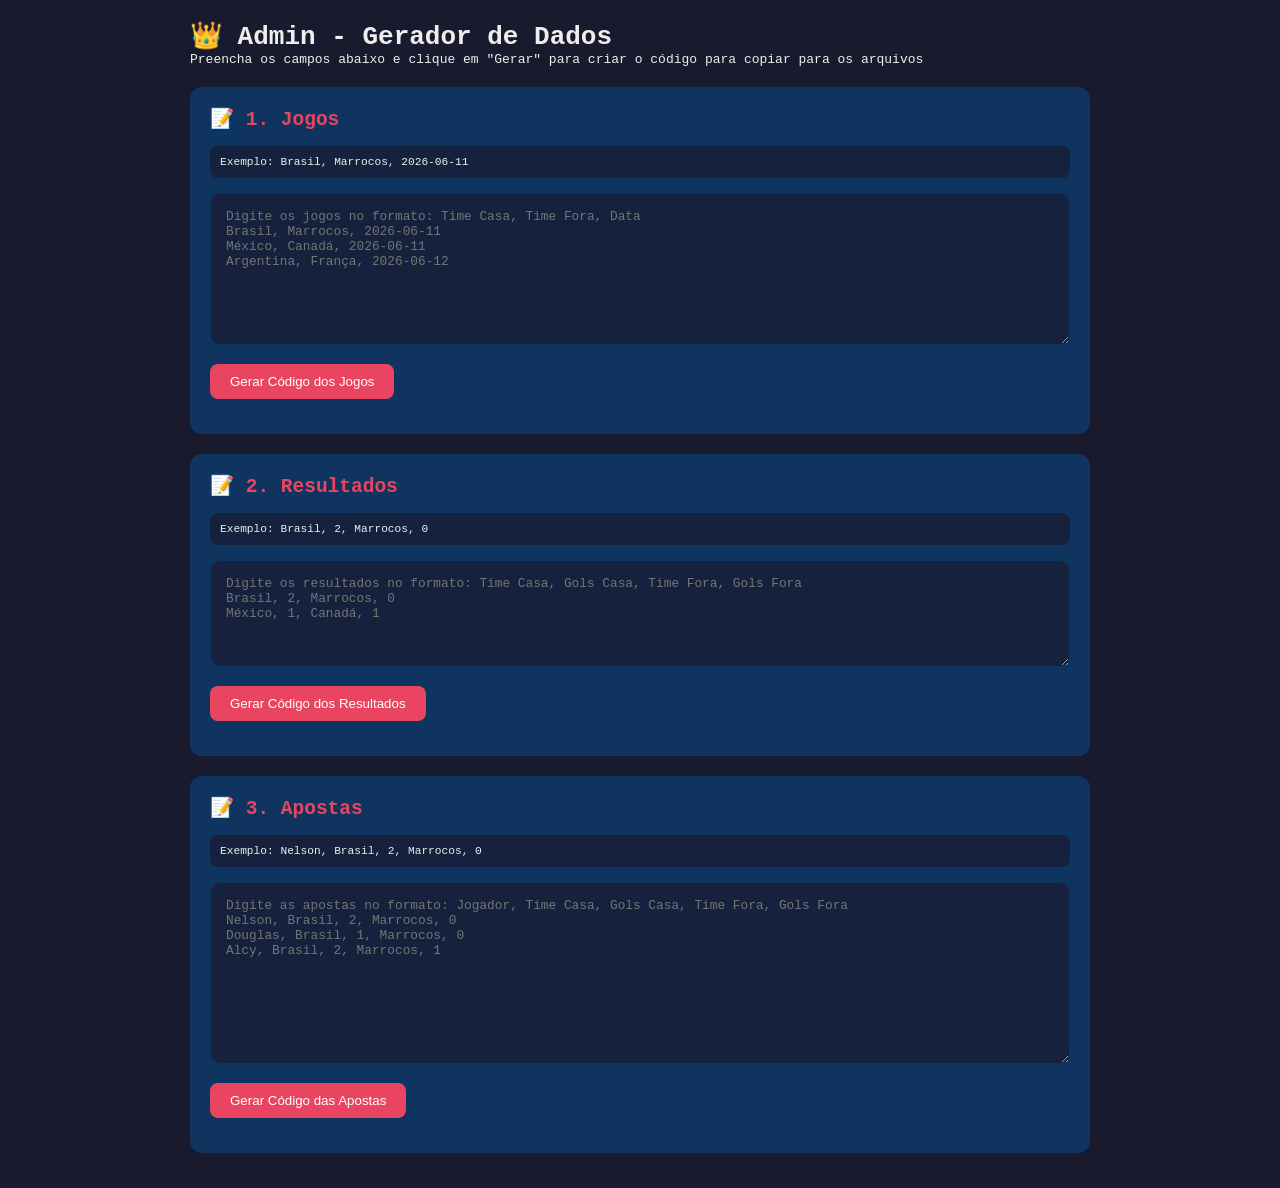
<file: admin.html>
<!DOCTYPE html>
<html lang="pt-br">
<head>
    <meta charset="UTF-8">
    <meta name="viewport" content="width=device-width, initial-scale=1.0">
    <title>Admin - Gerar Dados</title>
    <style>
        * { margin: 0; padding: 0; box-sizing: border-box; }
        body {
            font-family: monospace;
            background: #1a1a2e;
            color: #eee;
            padding: 20px;
        }
        .container { max-width: 900px; margin: 0 auto; }
        textarea {
            width: 100%;
            padding: 15px;
            font-family: monospace;
            font-size: 0.8rem;
            background: #16213e;
            color: #eee;
            border: 1px solid #0f3460;
            border-radius: 10px;
            margin-bottom: 15px;
        }
        button {
            padding: 10px 20px;
            background: #e94560;
            color: white;
            border: none;
            border-radius: 8px;
            cursor: pointer;
        }
        .card {
            background: #0f3460;
            padding: 20px;
            border-radius: 12px;
            margin-bottom: 20px;
        }
        h2 { margin-bottom: 15px; color: #e94560; }
        hr { margin: 15px 0; border-color: #0f3460; }
        .exemplo {
            background: #16213e;
            padding: 10px;
            border-radius: 8px;
            font-size: 0.7rem;
            margin-bottom: 15px;
        }
    </style>
</head>
<body>
    <div class="container">
        <h1>👑 Admin - Gerador de Dados</h1>
        <p style="margin-bottom: 20px;">Preencha os campos abaixo e clique em "Gerar" para criar o código para copiar para os arquivos</p>

        <div class="card">
            <h2>📝 1. Jogos</h2>
            <div class="exemplo">Exemplo: Brasil, Marrocos, 2026-06-11</div>
            <textarea id="jogosInput" rows="8" placeholder="Digite os jogos no formato: Time Casa, Time Fora, Data
Brasil, Marrocos, 2026-06-11
México, Canadá, 2026-06-11
Argentina, França, 2026-06-12"></textarea>
            <button onclick="gerarJogos()">Gerar Código dos Jogos</button>
            <div id="jogosOutput" style="margin-top: 15px;"></div>
        </div>

        <div class="card">
            <h2>📝 2. Resultados</h2>
            <div class="exemplo">Exemplo: Brasil, 2, Marrocos, 0</div>
            <textarea id="resultadosInput" rows="5" placeholder="Digite os resultados no formato: Time Casa, Gols Casa, Time Fora, Gols Fora
Brasil, 2, Marrocos, 0
México, 1, Canadá, 1"></textarea>
            <button onclick="gerarResultados()">Gerar Código dos Resultados</button>
            <div id="resultadosOutput" style="margin-top: 15px;"></div>
        </div>

        <div class="card">
            <h2>📝 3. Apostas</h2>
            <div class="exemplo">Exemplo: Nelson, Brasil, 2, Marrocos, 0</div>
            <textarea id="apostasInput" rows="10" placeholder="Digite as apostas no formato: Jogador, Time Casa, Gols Casa, Time Fora, Gols Fora
Nelson, Brasil, 2, Marrocos, 0
Douglas, Brasil, 1, Marrocos, 0
Alcy, Brasil, 2, Marrocos, 1"></textarea>
            <button onclick="gerarApostas()">Gerar Código das Apostas</button>
            <div id="apostasOutput" style="margin-top: 15px;"></div>
        </div>
    </div>

    <script>
        // Mapeamento de times para IDs
        let jogosMap = {};

        function gerarJogos() {
            const texto = document.getElementById('jogosInput').value;
            const linhas = texto.split('\n').filter(l => l.trim());
            let jogos = [];
            let id = 1;
            
            linhas.forEach(linha => {
                const partes = linha.split(',').map(p => p.trim());
                if (partes.length >= 3) {
                    jogos.push({
                        id: id++,
                        timeCasa: partes[0],
                        timeFora: partes[1],
                        data: partes[2]
                    });
                }
            });
            
            const codigo = `const JOGOS = ${JSON.stringify(jogos, null, 4)};`;
            document.getElementById('jogosOutput').innerHTML = `<textarea rows="10" style="width:100%;">${codigo}</textarea>`;
        }

        function gerarResultados() {
            const texto = document.getElementById('resultadosInput').value;
            const linhas = texto.split('\n').filter(l => l.trim());
            let resultados = {};
            
            linhas.forEach(linha => {
                const partes = linha.split(',').map(p => p.trim());
                if (partes.length >= 4) {
                    const timeCasa = partes[0];
                    const golsCasa = parseInt(partes[1]);
                    const timeFora = partes[2];
                    const golsFora = parseInt(partes[3]);
                    
                    // Encontrar o jogo
                    const jogo = JOGOS.find(j => j.timeCasa === timeCasa && j.timeFora === timeFora);
                    if (jogo) {
                        resultados[jogo.id] = { casa: golsCasa, fora: golsFora };
                    }
                }
            });
            
            const codigo = `const RESULTADOS = ${JSON.stringify(resultados, null, 4)};`;
            document.getElementById('resultadosOutput').innerHTML = `<textarea rows="10" style="width:100%;">${codigo}</textarea>`;
        }

        function gerarApostas() {
            const texto = document.getElementById('apostasInput').value;
            const linhas = texto.split('\n').filter(l => l.trim());
            let apostas = {};
            
            linhas.forEach(linha => {
                const partes = linha.split(',').map(p => p.trim());
                if (partes.length >= 5) {
                    const jogador = partes[0];
                    const timeCasa = partes[1];
                    const golsCasa = parseInt(partes[2]);
                    const timeFora = partes[3];
                    const golsFora = parseInt(partes[4]);
                    
                    // Encontrar o jogo
                    const jogo = JOGOS.find(j => j.timeCasa === timeCasa && j.timeFora === timeFora);
                    if (jogo) {
                        const key = `${jogo.id}_${jogador}`;
                        apostas[key] = { casa: golsCasa, fora: golsFora };
                    }
                }
            });
            
            const codigo = `const APOSTAS = ${JSON.stringify(apostas, null, 4)};`;
            document.getElementById('apostasOutput').innerHTML = `<textarea rows="10" style="width:100%;">${codigo}</textarea>`;
        }
    </script>
</body>
</html>
</file>
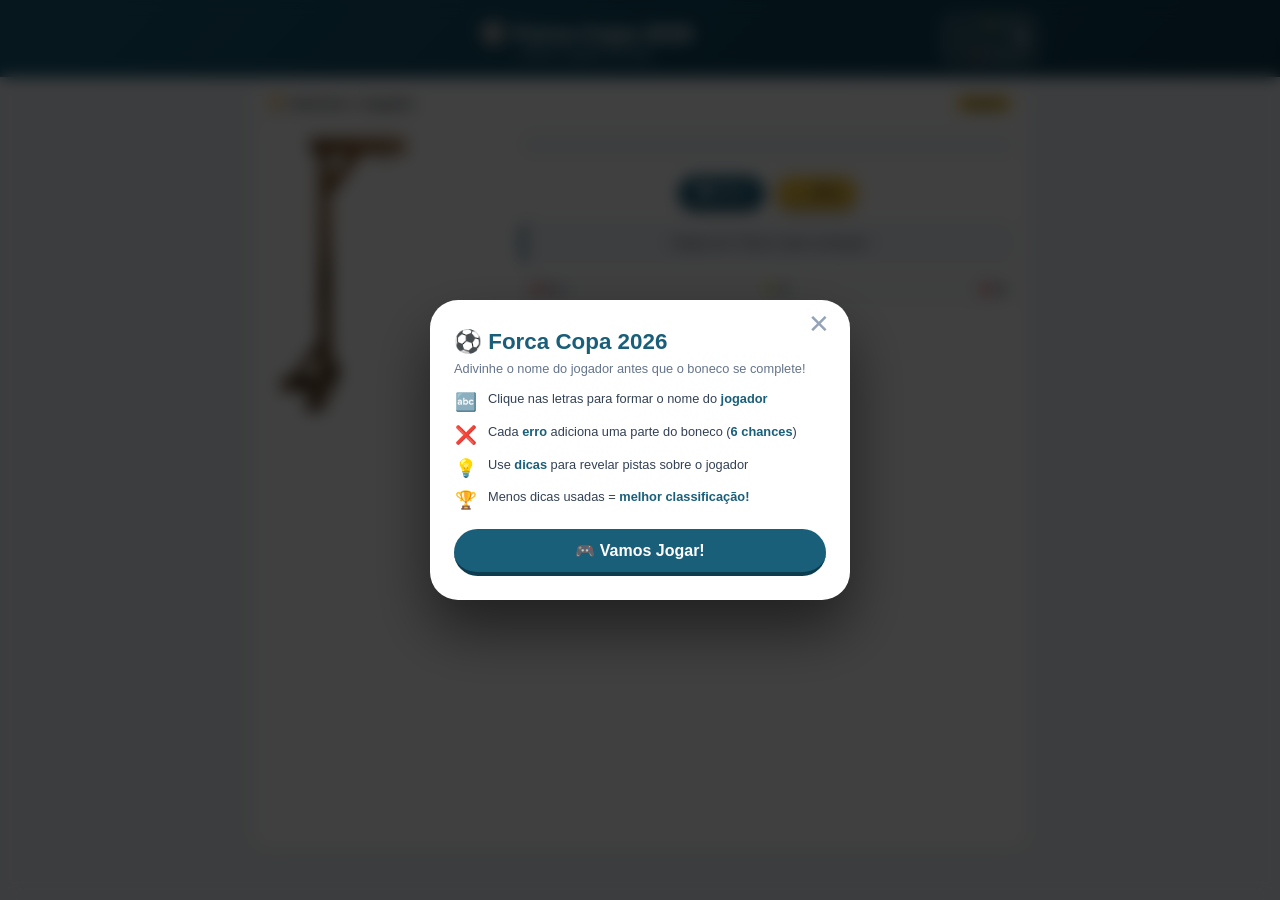
<file: forca.html>
<!DOCTYPE html>
<html lang="pt-br">
<head>
    <meta charset="UTF-8">
    <meta name="viewport" content="width=device-width, initial-scale=1.0, maximum-scale=1.0, user-scalable=yes, viewport-fit=cover">
    <title>Forca Copa 2026</title>

    <style>
        * {
            margin: 0;
            padding: 0;
            box-sizing: border-box;
            -webkit-tap-highlight-color: transparent;
        }

        body {
            font-family: -apple-system, BlinkMacSystemFont, 'Segoe UI', Roboto, Helvetica, Arial, sans-serif;
            background: #f0f4f8;
            color: #1e293b;
            overflow: hidden;
            height: 100vh;
        }

        .app-header {
            background: linear-gradient(135deg, #1a5f7a, #0d3b4f);
            padding: 12px 16px 10px;
            color: white;
            position: relative;
        }

        .header-content {
            max-width: 800px;
            margin: 0 auto;
            display: flex;
            justify-content: space-between;
            align-items: center;
            flex-wrap: wrap;
            gap: 8px;
        }

        .header-title {
            flex: 1;
            text-align: center;
        }

        .app-header h1 {
            font-size: 1.4rem;
            font-weight: 700;
            display: flex;
            align-items: center;
            justify-content: center;
            gap: 8px;
        }

        .app-header p {
            font-size: 0.65rem;
            opacity: 0.85;
            margin-top: 2px;
        }

        .premio-box {
            text-align: right;
            background: rgba(255,255,255,0.15);
            padding: 6px 14px;
            border-radius: 14px;
            backdrop-filter: blur(10px);
            min-width: 100px;
        }

        .premio-label {
            font-size: 0.55rem;
            opacity: 0.8;
            letter-spacing: 0.5px;
        }

        .premio-valor {
            font-size: 1.1rem;
            font-weight: 700;
            line-height: 1.2;
        }

        .premio-desc {
            font-size: 0.55rem;
            opacity: 0.7;
            margin-top: 2px;
        }

        .container {
            max-width: 800px;
            margin: 0 auto;
            padding: 8px 12px;
            height: calc(100vh - 120px);
            display: flex;
            flex-direction: column;
        }

        .card {
            background: white;
            border-radius: 18px;
            box-shadow: 0 2px 12px rgba(0,0,0,0.06);
            overflow: hidden;
            flex: 1;
            display: flex;
            flex-direction: column;
        }

        .card-header {
            padding: 10px 16px;
            border-bottom: 1px solid #e2e8f0;
            background: white;
            display: flex;
            justify-content: space-between;
            align-items: center;
            flex-wrap: wrap;
            gap: 6px;
            flex-shrink: 0;
        }

        .card-title {
            font-size: 0.85rem;
            font-weight: 600;
            color: #1e293b;
            display: flex;
            align-items: center;
            gap: 6px;
        }

        .card-body {
            padding: 12px;
            flex: 1;
            display: flex;
            flex-direction: column;
            overflow-y: auto;
        }

        /* ===== FORCA GAME ===== */
        .game-area {
            display: flex;
            flex-direction: row;
            flex-wrap: wrap;
            justify-content: center;
            gap: 16px;
            flex: 1;
            align-items: flex-start;
        }

        .hangman-container {
            background: transparent;
            border-radius: 14px;
            padding: 0;
            flex: 0 0 auto;
            position: relative;
        }

        .hangman-container canvas {
            display: block;
            width: 240px;
            height: 280px;
            background: transparent;
            border-radius: 10px;
        }

        .game-panel {
            flex: 1;
            min-width: 200px;
            display: flex;
            flex-direction: column;
            gap: 10px;
        }

        .word-container {
            background: #f1f5f9;
            padding: 10px 12px;
            border-radius: 12px;
            border: 1px solid #e2e8f0;
            text-align: center;
        }

        .word-letters {
            display: flex;
            flex-wrap: wrap;
            justify-content: center;
            gap: 4px 6px;
        }

        .letter-slot {
            display: inline-block;
            width: 32px;
            height: 40px;
            background: #e2e8f0;
            border-radius: 8px;
            border-bottom: 4px solid #1a5f7a;
            color: #1e293b;
            font-size: 1.5rem;
            font-weight: 700;
            text-transform: uppercase;
            line-height: 40px;
            text-align: center;
            transition: 0.1s;
        }

        .letter-slot.filled {
            background: #dbeafe;
            border-bottom-color: #1a5f7a;
            color: #0d3b4f;
        }

        .letter-slot.space {
            background: transparent;
            border-bottom: none;
            width: 12px;
        }

        .keyboard {
            display: flex;
            flex-wrap: wrap;
            justify-content: center;
            gap: 4px;
        }

        .key {
            background: #e2e8f0;
            border: none;
            border-bottom: 3px solid #94a3b8;
            color: #1e293b;
            font-weight: 700;
            font-size: 1rem;
            width: 36px;
            height: 40px;
            border-radius: 10px;
            cursor: pointer;
            transition: all 0.07s;
            text-transform: uppercase;
            display: flex;
            align-items: center;
            justify-content: center;
        }

        .key:active {
            transform: translateY(3px);
            border-bottom-width: 1px;
        }
        .key:disabled {
            opacity: 0.3;
            transform: translateY(3px);
            border-bottom-width: 1px;
            cursor: not-allowed;
            background: #cbd5e1;
        }
        .key.used {
            opacity: 0.25;
            transform: translateY(3px);
            border-bottom-width: 1px;
            background: #cbd5e1;
        }

        .controls {
            display: flex;
            justify-content: center;
            gap: 10px;
            flex-wrap: wrap;
        }

        .btn {
            background: #e2e8f0;
            border: none;
            border-bottom: 4px solid #94a3b8;
            padding: 8px 18px;
            border-radius: 30px;
            font-weight: 600;
            font-size: 0.8rem;
            color: #1e293b;
            cursor: pointer;
            transition: 0.1s ease;
            display: inline-flex;
            align-items: center;
            gap: 6px;
        }

        .btn:active {
            transform: translateY(3px);
            border-bottom-width: 2px;
        }

        .btn-primary {
            background: #1a5f7a;
            border-bottom-color: #0d3b4f;
            color: white;
        }

        .btn-hint {
            background: #f5c542;
            border-bottom-color: #b38f2a;
            color: #0b1a2e;
        }

        .message {
            background: #f1f5f9;
            padding: 8px 12px;
            border-radius: 12px;
            text-align: center;
            font-size: 0.85rem;
            font-weight: 500;
            color: #1e293b;
            border-left: 4px solid #1a5f7a;
            min-height: 44px;
            display: flex;
            align-items: center;
            justify-content: center;
            line-height: 1.3;
        }

        .stats {
            display: flex;
            justify-content: space-between;
            gap: 6px;
            flex-wrap: wrap;
            background: #f8fafc;
            padding: 6px 10px;
            border-radius: 10px;
            border: 1px solid #e2e8f0;
            flex-shrink: 0;
        }

        .stat-item {
            font-size: 0.7rem;
            color: #64748b;
            display: flex;
            align-items: center;
            gap: 4px;
        }

        .stat-item strong {
            color: #1e293b;
            font-size: 0.85rem;
        }

        .badge {
            display: inline-block;
            padding: 2px 8px;
            border-radius: 16px;
            font-size: 0.6rem;
            font-weight: 600;
            margin-left: 4px;
        }
        .badge-success { background: #2e7d32; color: white; }
        .badge-danger { background: #d32f2f; color: white; }
        .badge-warning { background: #f5c542; color: #0b1a2e; }

        /* ===== POPUP ===== */
        #popupOverlay {
            position: fixed;
            top: 0; left: 0; right: 0; bottom: 0;
            background: rgba(0,0,0,0.75);
            backdrop-filter: blur(8px);
            z-index: 9999;
            display: flex;
            align-items: center;
            justify-content: center;
            padding: 20px;
            animation: fadeIn 0.4s ease;
        }

        @keyframes fadeIn {
            from { opacity: 0; transform: scale(0.95); }
            to { opacity: 1; transform: scale(1); }
        }

        #popupContent {
            background: white;
            border-radius: 28px;
            max-width: 420px;
            width: 100%;
            padding: 28px 24px 24px;
            position: relative;
            box-shadow: 0 30px 60px rgba(0,0,0,0.5);
            animation: slideUp 0.4s ease;
        }

        @keyframes slideUp {
            from { transform: translateY(30px); opacity: 0; }
            to { transform: translateY(0); opacity: 1; }
        }

        #popupClose {
            position: absolute;
            top: 10px;
            right: 14px;
            background: none;
            border: none;
            font-size: 1.6rem;
            cursor: pointer;
            color: #94a3b8;
            transition: 0.2s;
            line-height: 1;
            padding: 2px 6px;
            border-radius: 50%;
        }

        #popupClose:hover {
            color: #1e293b;
            background: #f1f5f9;
        }

        #popupContent h2 {
            font-size: 1.4rem;
            color: #1a5f7a;
            margin-bottom: 6px;
            display: flex;
            align-items: center;
            gap: 10px;
        }

        #popupContent .subtitle {
            color: #64748b;
            font-size: 0.8rem;
            margin-bottom: 14px;
        }

        #popupContent .rules {
            display: flex;
            flex-direction: column;
            gap: 8px;
            margin: 14px 0 16px;
        }

        #popupContent .rule-item {
            display: flex;
            align-items: flex-start;
            gap: 10px;
            font-size: 0.8rem;
            color: #334155;
            line-height: 1.4;
        }

        #popupContent .rule-item .icon {
            font-size: 1.1rem;
            min-width: 24px;
            text-align: center;
        }

        #popupContent .rule-item strong {
            color: #1a5f7a;
        }

        .popup-footer {
            display: flex;
            justify-content: center;
            margin-top: 12px;
        }

        .btn-start {
            background: #1a5f7a;
            border: none;
            border-bottom: 4px solid #0d3b4f;
            color: white;
            padding: 12px 32px;
            border-radius: 40px;
            font-size: 1rem;
            font-weight: 700;
            cursor: pointer;
            transition: 0.1s;
            display: flex;
            align-items: center;
            gap: 10px;
            width: 100%;
            justify-content: center;
        }

        .btn-start:active {
            transform: translateY(3px);
            border-bottom-width: 2px;
        }

        .btn-start:hover {
            background: #1e6f8f;
        }

        /* ===== RESPONSIVE ===== */
        @media (max-width: 600px) {
            .app-header h1 { font-size: 1.1rem; }
            .header-content { flex-direction: column; text-align: center; }
            .header-title { text-align: center; }
            .premio-box { text-align: center; width: 100%; }
            .premio-valor { font-size: 0.95rem; }
            .container { padding: 6px 8px; height: calc(100vh - 140px); }
            .card-body { padding: 8px; }
            .game-area { flex-direction: column; align-items: center; gap: 10px; }
            .hangman-container canvas { width: 200px; height: 230px; }
            .letter-slot { width: 26px; height: 32px; font-size: 1.2rem; line-height: 32px; }
            .key { width: 30px; height: 34px; font-size: 0.8rem; }
            .stats { font-size: 0.6rem; }
            .message { font-size: 0.75rem; min-height: 38px; padding: 6px 10px; }
            #popupContent { padding: 20px 16px 18px; }
            #popupContent h2 { font-size: 1.1rem; }
            .btn-start { padding: 10px 20px; font-size: 0.9rem; }
        }
    </style>
</head>
<body>
    <div class="app-header">
        <div class="header-content">
            <div class="header-title">
                <h1>⚽ Forca Copa 2026</h1>
                <p>Advinhe o jogador com dicas</p>
            </div>
            <div class="premio-box">
                <div class="premio-label">💡 DICAS</div>
                <div class="premio-valor" id="dicaCounter">0</div>
                <div class="premio-desc">🎯 <span id="daysCounter">6</span> chances</div>
            </div>
        </div>
    </div>

    <div class="container">
        <div class="card">
            <div class="card-header">
                <div class="card-title">🏆 Adivinhe o Jogador</div>
                <div style="display:flex; gap:6px; align-items:center;">
                    <span class="badge badge-warning" id="statusBadge">Jogando</span>
                </div>
            </div>
            <div class="card-body">
                <div class="game-area">
                    <div class="hangman-container">
                        <canvas id="hangmanCanvas" width="240" height="280"></canvas>
                    </div>
                    <div class="game-panel">
                        <div class="word-container">
                            <div class="word-letters" id="wordDisplay"></div>
                        </div>
                        <div id="keyboardContainer" class="keyboard"></div>
                        <div class="controls">
                            <button class="btn btn-primary" id="newGameBtn">🔄 Novo</button>
                            <button class="btn btn-hint" id="hintBtn">💡 Dica</button>
                        </div>
                        <div id="messageBox" class="message">Clique em "Novo" para começar!</div>
                        <div class="stats">
                            <span class="stat-item">❌ <strong id="errorCount">0</strong>/6</span>
                            <span class="stat-item">💡 <strong id="hintCount">0</strong></span>
                            <span class="stat-item">🎯 <strong id="dayCount">6</strong></span>
                        </div>
                    </div>
                </div>
            </div>
        </div>
    </div>

    <!-- POPUP -->
    <div id="popupOverlay">
        <div id="popupContent">
            <button id="popupClose" aria-label="Fechar">✕</button>
            <h2>⚽ Forca Copa 2026</h2>
            <div class="subtitle">Adivinhe o nome do jogador antes que o boneco se complete!</div>
            
            <div class="rules">
                <div class="rule-item">
                    <span class="icon">🔤</span>
                    <span>Clique nas letras para formar o nome do <strong>jogador</strong></span>
                </div>
                <div class="rule-item">
                    <span class="icon">❌</span>
                    <span>Cada <strong>erro</strong> adiciona uma parte do boneco (<strong>6 chances</strong>)</span>
                </div>
                <div class="rule-item">
                    <span class="icon">💡</span>
                    <span>Use <strong>dicas</strong> para revelar pistas sobre o jogador</span>
                </div>
                <div class="rule-item">
                    <span class="icon">🏆</span>
                    <span>Menos dicas usadas = <strong>melhor classificação!</strong></span>
                </div>
            </div>

            <div class="popup-footer">
                <button class="btn-start" id="popupStartBtn">🎮 Vamos Jogar!</button>
            </div>
        </div>
    </div>

    <script>
        // ============================================================
        // 1. BASE DE DADOS - 5 JOGADORES POR SELEÇÃO (Copa 2026)
        // ============================================================
        const JOGADORES_POR_SELECAO = {
            "Brasil": [
                { nome: "NEYMAR", dicas: ["Atualmente no Santos (2026)", "Ganhou ouro nas Olimpiadas 2016", "Passou por Barcelona e PSG"] },
                { nome: "VINICIUS JR", dicas: ["Destaque do Real Madrid", "Campeao da Champions 2024", "Revelacao do Flamengo"] },
                { nome: "ENDRICK", dicas: ["Joia do Palmeiras", "Transferido para o Real Madrid em 2024", "Atacante veloz"] },
                { nome: "ALISSON", dicas: ["Goleiro do Liverpool", "Campeao da Champions 2019", "Melhor goleiro do mundo 2019"] },
                { nome: "RAPHINHA", dicas: ["Pontinha do Barcelona", "Destacou-se no Leeds", "Gols e assistencias na selecao"] }
            ],
            "Argentina": [
                { nome: "MESSI", dicas: ["Lenda do Barcelona, hoje no Inter Miami", "8 Bolas de Ouro", "Campeao mundial 2022"] },
                { nome: "DIBU MARTINEZ", dicas: ["Goleiro do Aston Villa", "Heroi da Copa 2022", "Defesas nos penaltis"] },
                { nome: "DI MARIA", dicas: ["Ponta do Benfica", "Gol na final da Copa 2022", "Campeao mundial"] },
                { nome: "LAUTARO MARTINEZ", dicas: ["Atacante da Inter de Milao", "Artilheiro da Serie A", "Campeao da Copa America"] },
                { nome: "ENZO FERNANDEZ", dicas: ["Meia do Chelsea", "Campeao mundial 2022", "Revelacao do River Plate"] }
            ],
            "Inglaterra": [
                { nome: "KANE", dicas: ["Atacante do Bayern de Munique", "Artilheiro da selecao inglesa", "Campeao da Champions 2025"] },
                { nome: "BELLINGHAM", dicas: ["Meia do Real Madrid", "Destaque no Borussia Dortmund", "Jovem talento ingles"] },
                { nome: "SAKA", dicas: ["Atacante do Arsenal", "Velocidade e drible", "Destaque da Premier League"] },
                { nome: "FODEN", dicas: ["Meia do Manchester City", "Campeao da Premier League", "Revelacao do City"] },
                { nome: "RICE", dicas: ["Volante do Arsenal", "Lider da selecao", "Passagem pelo West Ham"] }
            ],
            "Franca": [
                { nome: "MBAPPE", dicas: ["Atacante do Real Madrid", "Campeao mundial 2018", "Velocidade e dribles"] },
                { nome: "GRIEZMANN", dicas: ["Atacante do Atletico de Madrid", "Campeao mundial 2018", "Vice artilheiro da Copa 2022"] },
                { nome: "TCHOUAMENI", dicas: ["Volante do Real Madrid", "Destaque da selecao francesa", "Passagem pelo Monaco"] },
                { nome: "KOLO MUANI", dicas: ["Atacante do PSG", "Destaque na Copa 2022", "Revelacao do Frankfurt"] },
                { nome: "CAMAVINGA", dicas: ["Volante do Real Madrid", "Jovem talento frances", "Passagem pelo Rennes"] }
            ],
            "Alemanha": [
                { nome: "MUSIALA", dicas: ["Meia do Bayern de Munique", "Jovem talento alemao", "Destaque da selecao"] },
                { nome: "WIRTZ", dicas: ["Meia do Bayer Leverkusen", "Destaque da Bundesliga", "Jovem promessa"] },
                { nome: "KIMMICH", dicas: ["Meio-campo do Bayern de Munique", "Versatil (lateral e volante)", "Lider da selecao"] },
                { nome: "SANE", dicas: ["Atacante do Bayern de Munique", "Velocidade e drible", "Passagem pelo Manchester City"] },
                { nome: "FULLKRUG", dicas: ["Atacante do Borussia Dortmund", "Artilheiro da selecao", "Destaque na Copa 2022"] }
            ],
            "Espanha": [
                { nome: "PEDRI", dicas: ["Meia do Barcelona", "Joia espanhola", "Campeao da Nations League 2023"] },
                { nome: "GAVI", dicas: ["Meia do Barcelona", "Revelacao espanhola", "Golden Boy 2022"] },
                { nome: "MORATA", dicas: ["Atacante do Atletico de Madrid", "Artilheiro da selecao", "Passagem por Juventus e Chelsea"] },
                { nome: "RODRI", dicas: ["Volante do Manchester City", "Campeao da Champions 2023", "Destaque da selecao"] },
                { nome: "OLMO", dicas: ["Meia do Barcelona", "Destaque na Euro 2024", "Passagem pelo Leipzig"] }
            ],
            "Italia": [
                { nome: "DONNARUMMA", dicas: ["Goleiro do PSG", "Campeao da Euro 2020", "Revelacao do Milan"] },
                { nome: "BARELLA", dicas: ["Meia da Inter de Milao", "Campeao da Serie A", "Destaque da selecao"] },
                { nome: "CHIESA", dicas: ["Atacante da Juventus", "Destaque na Euro 2020", "Velocidade e drible"] },
                { nome: "TONALI", dicas: ["Volante do Newcastle", "Destaque da selecao", "Passagem pelo Milan"] },
                { nome: "SCAMACCA", dicas: ["Atacante do Atalanta", "Artilheiro da selecao", "Passagem pelo West Ham"] }
            ],
            "Portugal": [
                { nome: "CRISTIANO RONALDO", dicas: ["Idolo do Al-Nassr", "5 Champions League", "Maior artilheiro da historia"] },
                { nome: "B SILVA", dicas: ["Meia do Manchester City", "Campeao da Premier League", "Destaque da selecao"] },
                { nome: "LEAO", dicas: ["Atacante do Milan", "Campeao da Serie A 2022", "Velocidade e drible"] },
                { nome: "FELIX", dicas: ["Atacante do Barcelona", "Destaque do Atletico de Madrid", "Joia portuguesa"] },
                { nome: "CANCELO", dicas: ["Lateral do Barcelona", "Destaque do Manchester City", "Versatil"] }
            ],
            "Holanda": [
                { nome: "VAN DIJK", dicas: ["Zagueiro do Liverpool", "Lider da selecao", "Melhor zagueiro do mundo"] },
                { nome: "DE JONG", dicas: ["Meia do Barcelona", "Destaque da selecao", "Passagem pelo Ajax"] },
                { nome: "GAKPO", dicas: ["Atacante do Liverpool", "Destaque na Copa 2022", "Revelacao do PSV"] },
                { nome: "DEPAY", dicas: ["Atacante do Corinthians", "Artilheiro da selecao", "Destaque da Copa 2022"] },
                { nome: "DUMFRIES", dicas: ["Lateral da Inter de Milao", "Destaque da selecao", "Passagem pelo PSV"] }
            ],
            "Belgica": [
                { nome: "DE BRUYNE", dicas: ["Meia do Manchester City", "Especialista em passes", "Campeao da Premier League"] },
                { nome: "LUKAKU", dicas: ["Atacante do Napoli", "Artilheiro da selecao", "Passagem por Inter e Chelsea"] },
                { nome: "COURTOIS", dicas: ["Goleiro do Real Madrid", "Campeao da Champions", "Melhor goleiro do mundo"] },
                { nome: "TROSSARD", dicas: ["Atacante do Arsenal", "Destaque da selecao", "Passagem pelo Brighton"] },
                { nome: "DOKU", dicas: ["Atacante do Manchester City", "Velocidade e drible", "Revelacao do Rennes"] }
            ],
            "Uruguai": [
                { nome: "NUNEZ", dicas: ["Atacante do Liverpool", "Destaque da selecao", "Revelacao do Benfica"] },
                { nome: "VALVERDE", dicas: ["Meia do Real Madrid", "Campeao da Champions", "Destaque da selecao"] },
                { nome: "ARAUJO", dicas: ["Zagueiro do Barcelona", "Lider da defesa", "Destaque da selecao"] },
                { nome: "SUAREZ", dicas: ["Atacante do Inter Miami", "Artilheiro da selecao", "Destaque da Copa 2010"] },
                { nome: "UGARTE", dicas: ["Volante do PSG", "Destaque da selecao", "Passagem pelo Sporting"] }
            ]
        };

        // ============================================================
        // 2. ESTADO DO JOGO
        // ============================================================
        let listaJogadores = [];
        let palavraSecreta = '';
        let letrasAdivinhadas = [];
        let erros = 0;
        const maxErros = 6; // 6 erros = perdeu (todas as partes do corpo)
        let jogoTerminado = false;
        let letrasUsadas = new Set();
        let dicasUsadas = 0;
        let dicasDisponiveis = [];
        let indiceDicaAtual = 0;
        let jogoIniciado = false;

        // DOM
        const canvas = document.getElementById('hangmanCanvas');
        const ctx = canvas.getContext('2d');
        const wordDisplay = document.getElementById('wordDisplay');
        const keyboardContainer = document.getElementById('keyboardContainer');
        const messageBox = document.getElementById('messageBox');
        const errorCount = document.getElementById('errorCount');
        const hintCount = document.getElementById('hintCount');
        const dayCount = document.getElementById('dayCount');
        const dicaCounter = document.getElementById('dicaCounter');
        const daysCounter = document.getElementById('daysCounter');
        const statusBadge = document.getElementById('statusBadge');

        // ============================================================
        // 3. SPRITES - ORDEM CORRETA DA FORCA
        // ============================================================
        const sprites = {
            forca: 'forca/forca.png',
            cabeca: 'forca/cabeca.png',
            tronco: 'forca/tronco.png',
            bracodir: 'forca/bracodir.png',
            bracoesq: 'forca/bracoesq.png',
            pernaesq: 'forca/pernaesq.png',
            pernadir: 'forca/pernadir.png'
        };

        // Ordem de exibição conforme os erros
        // erro 0: só forca
        // erro 1: cabeca
        // erro 2: tronco
        // erro 3: bracodir
        // erro 4: bracoesq
        // erro 5: pernaesq
        // erro 6: pernadir (FIM DE JOGO)
        const ordemPartes = ['cabeca', 'tronco', 'bracodir', 'bracoesq', 'pernaesq', 'pernadir'];

        let imagensCarregadas = {};
        let imagensProntas = false;

        function carregarSprites() {
            const nomes = ['forca', 'cabeca', 'tronco', 'bracodir', 'bracoesq', 'pernaesq', 'pernadir'];
            let carregadas = 0;
            for (const nome of nomes) {
                const img = new Image();
                img.onload = function() {
                    imagensCarregadas[nome] = img;
                    carregadas++;
                    if (carregadas === nomes.length) {
                        imagensProntas = true;
                        desenharForca(erros);
                    }
                };
                img.onerror = function() {
                    console.warn('Sprite nao encontrado:', sprites[nome]);
                    imagensCarregadas[nome] = null;
                    carregadas++;
                    if (carregadas === nomes.length) {
                        imagensProntas = true;
                        desenharForca(erros);
                    }
                };
                img.src = sprites[nome];
            }
        }

        function desenharForca(erros) {
            ctx.clearRect(0, 0, 240, 280);
            
            // 1. Desenha o fundo da forca (sempre presente - erro 0)
            const imgForca = imagensCarregadas['forca'];
            if (imgForca) {
                ctx.drawImage(imgForca, 0, 0, 240, 280);
            }

            if (!imagensProntas) return;

            // 2. Desenha as partes do corpo conforme o número de erros
            // erros = 0: só a forca
            // erros = 1: cabeca
            // erros = 2: cabeca + tronco
            // erros = 3: cabeca + tronco + bracodir
            // erros = 4: cabeca + tronco + bracodir + bracoesq
            // erros = 5: cabeca + tronco + bracodir + bracoesq + pernaesq
            // erros = 6: cabeca + tronco + bracodir + bracoesq + pernaesq + pernadir (completo)
            
            for (let i = 0; i < erros && i < ordemPartes.length; i++) {
                const nome = ordemPartes[i];
                const img = imagensCarregadas[nome];
                if (img) {
                    ctx.drawImage(img, 0, 0, 240, 280);
                }
            }
        }

        // ============================================================
        // 4. FUNÇÕES DO JOGO
        // ============================================================
        function carregarJogadores() {
            listaJogadores = [];
            for (const [selecao, jogadores] of Object.entries(JOGADORES_POR_SELECAO)) {
                for (const jogador of jogadores) {
                    listaJogadores.push({
                        ...jogador,
                        selecao: selecao
                    });
                }
            }
        }

        function atualizarPalavra() {
            let html = '';
            for (let letra of palavraSecreta) {
                if (letra === ' ') {
                    html += `<span class="letter-slot space"> </span>`;
                } else if (letrasAdivinhadas.includes(letra)) {
                    html += `<span class="letter-slot filled">${letra}</span>`;
                } else {
                    html += `<span class="letter-slot"> </span>`;
                }
            }
            wordDisplay.innerHTML = html;
        }

        function atualizarTeclado() {
            const letras = 'ABCDEFGHIJKLMNOPQRSTUVWXYZ';
            let html = '';
            for (let l of letras) {
                const disabled = jogoTerminado || letrasUsadas.has(l) || !jogoIniciado ? 'disabled' : '';
                const classe = letrasUsadas.has(l) ? 'key used' : 'key';
                html += `<button class="${classe}" data-letter="${l}" ${disabled}>${l}</button>`;
            }
            keyboardContainer.innerHTML = html;
            document.querySelectorAll('.key:not([disabled])').forEach(btn => {
                btn.addEventListener('click', function() {
                    const letra = this.dataset.letter;
                    jogar(letra);
                });
            });
        }

        function mensagem(texto, cor = '#1e293b', borda = '#1a5f7a') {
            messageBox.textContent = texto;
            messageBox.style.color = cor;
            messageBox.style.borderLeftColor = borda;
        }

        function atualizarContadores() {
            errorCount.textContent = erros;
            hintCount.textContent = dicasUsadas;
            dayCount.textContent = maxErros;
            dicaCounter.textContent = dicasUsadas;
            daysCounter.textContent = maxErros;
            if (jogoTerminado) {
                statusBadge.textContent = erros >= maxErros ? 'Derrota' : 'Vitoria';
                statusBadge.className = 'badge ' + (erros >= maxErros ? 'badge-danger' : 'badge-success');
            } else {
                statusBadge.textContent = 'Jogando';
                statusBadge.className = 'badge badge-warning';
            }
        }

        // ============================================================
        // 5. DICA
        // ============================================================
        function darDica() {
            if (!jogoIniciado || jogoTerminado) {
                mensagem('Inicie um jogo primeiro!', '#64748b');
                return;
            }
            if (indiceDicaAtual >= dicasDisponiveis.length) {
                mensagem('Nao ha mais dicas para este jogador!', '#64748b');
                return;
            }

            dicasUsadas++;
            const dica = dicasDisponiveis[indiceDicaAtual];
            indiceDicaAtual++;
            mensagem(`💡 DICA ${dicasUsadas}: ${dica}`, '#0d3b4f', '#f5c542');
            atualizarContadores();
        }

        // ============================================================
        // 6. JOGADA PRINCIPAL - CORRIGIDO (SEM SISTEMA DE DIAS)
        // ============================================================
        function jogar(letra) {
            if (!jogoIniciado || jogoTerminado) return;
            if (letrasUsadas.has(letra)) return;

            letrasUsadas.add(letra);

            if (palavraSecreta.includes(letra)) {
                letrasAdivinhadas.push(letra);
            } else {
                erros++;
                desenharForca(erros);
                // DIAS REMOVIDO - agora só perde com 6 erros
            }

            atualizarPalavra();
            atualizarTeclado();
            atualizarContadores();

            // Verifica vitória
            const palavraArray = palavraSecreta.split('');
            const todasAdivinhadas = palavraArray.every(l => l === ' ' || letrasAdivinhadas.includes(l));
            
            if (todasAdivinhadas) {
                jogoTerminado = true;
                let msg = '';
                if (dicasUsadas === 0) msg = `🏆 CAMPEAO DA COPA! Acertou sem dicas!`;
                else if (dicasUsadas === 1) msg = `🌟 Quase padrao Copa! Acertou com 1 dica.`;
                else if (dicasUsadas === 2) msg = `👏 Muito bem! Acertou com 2 dicas.`;
                else msg = `😅 Acertou com ${dicasUsadas} dicas. Estude mais!`;
                mensagem(msg, '#2e7d32', '#2e7d32');
                atualizarTeclado();
                atualizarContadores();
                return;
            }

            // PERDEU: 6 erros (boneco completo)
            if (erros >= maxErros) {
                jogoTerminado = true;
                mensagem(`💀 Vou puxar teu pé safado! O jogador era: ${palavraSecreta}`, '#d32f2f', '#d32f2f');
                letrasAdivinhadas = palavraSecreta.split('');
                atualizarPalavra();
                atualizarTeclado();
                atualizarContadores();
                desenharForca(erros);
                return;
            }
        }

        // ============================================================
        // 7. INICIAR NOVO JOGO
        // ============================================================
        function iniciarNovoJogo() {
            if (listaJogadores.length === 0) {
                carregarJogadores();
            }
            const idx = Math.floor(Math.random() * listaJogadores.length);
            const jogador = listaJogadores[idx];
            
            palavraSecreta = jogador.nome;
            letrasAdivinhadas = [];
            erros = 0;
            jogoTerminado = false;
            letrasUsadas = new Set();
            dicasUsadas = 0;
            indiceDicaAtual = 0;
            dicasDisponiveis = [...jogador.dicas];
            jogoIniciado = true;

            desenharForca(0);
            atualizarPalavra();
            atualizarTeclado();
            atualizarContadores();
            mensagem(`🎯 Adivinhe o jogador! (${palavraSecreta.replace(/ /g,'').length} letras)`, '#1e293b');
        }

        // ============================================================
        // 8. POPUP
        // ============================================================
        function fecharPopup() {
            const popup = document.getElementById('popupOverlay');
            popup.style.opacity = '0';
            popup.style.transition = 'opacity 0.3s';
            setTimeout(() => {
                popup.style.display = 'none';
                iniciarNovoJogo();
            }, 300);
        }

        // ============================================================
        // 9. EVENTOS E INICIALIZAÇÃO
        // ============================================================
        document.addEventListener('DOMContentLoaded', function() {
            carregarJogadores();
            carregarSprites();

            document.getElementById('newGameBtn').addEventListener('click', function() {
                iniciarNovoJogo();
            });
            
            document.getElementById('hintBtn').addEventListener('click', darDica);

            document.getElementById('popupClose').addEventListener('click', fecharPopup);
            document.getElementById('popupStartBtn').addEventListener('click', fecharPopup);

            document.getElementById('popupOverlay').addEventListener('click', function(e) {
                if (e.target === this) fecharPopup();
            });

            setTimeout(() => {
                desenharForca(0);
            }, 100);
        });
    </script>
</body>
</html>
</file>
